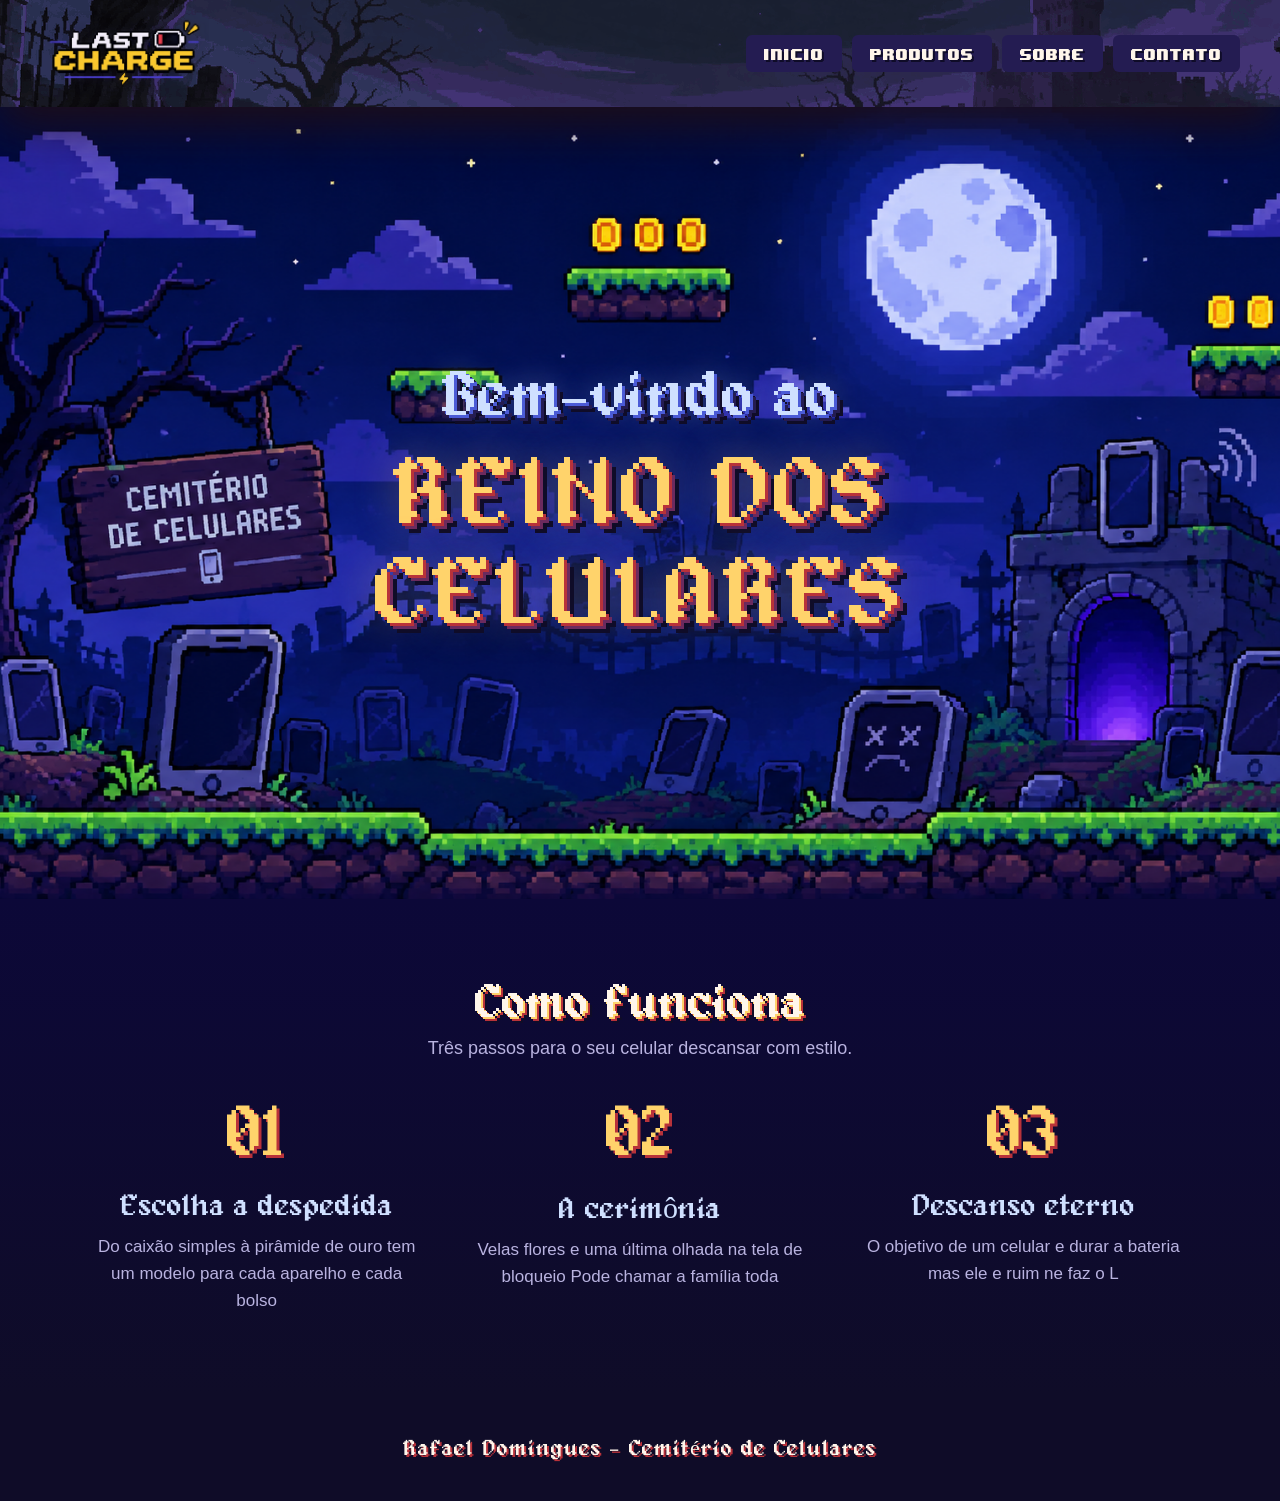
<file: index.html>
<!DOCTYPE html>
<html lang="pt-BR">

<head>
    <meta charset="UTF-8">
    <meta name="viewport" content="width=device-width, initial-scale=1.0">
    <link rel="stylesheet" href="./style/style-geral.css">
    <title>Last Charge - Cemitério de Celulares</title>
</head>

<body>
    <!-- menu de cima logo na esquerda e os botao na direita -->
    <header class="navbar">
        <a href="index.html">
            <img class="logo" src="img/logo-last-charge.png" alt="Logo Last Charge">
        </a>
        <nav class="menu">
            <a class="caixa-menu ativo" href="index.html">Inicio</a>
            <a class="caixa-menu" href="pages/produtos.html">Produtos</a>
            <a class="caixa-menu" href="pages/sobre.html">Sobre</a>
            <a class="caixa-menu" href="pages/contato.html">Contato</a>

        </nav>
    </header>

    <main>
        <!-- capa com a imagem do cemiterio de fundo -->
        <section class="capa">
            <div class="capa-texto">
                <h1>Bem-vindo ao <strong class="destaque">reino dos celulares</strong></h1>
            </div>
        </section>

        <!-- continuacao da capa com os 3 passo -->
        <section class="subsolo">
            <div class="secao">
                <h2 class="titulo-centro">Como funciona</h2>
                <p class="secao-intro texto-centro">Três passos para o seu celular descansar com estilo.</p>

                <div class="passos">
                    <div class="passo">
                        <p class="numero">01</p>
                        <h3>Escolha a despedida</h3>
                        <p>Do caixão simples à pirâmide de ouro tem um modelo para cada aparelho e cada bolso</p>
                    </div>

                    <div class="passo">
                        <p class="numero">02</p>
                        <h3>A cerimônia</h3>
                        <p>Velas flores e uma última olhada na tela de bloqueio Pode chamar a família toda</p>
                    </div>

                    <div class="passo">
                        <p class="numero">03</p>
                        <h3>Descanso eterno</h3>
                        <p>O objetivo de um celular e durar a bateria mas ele e ruim ne faz o L</p>

    </main>

    <!-- rodape -->
    <footer class="rodape">
        <p>Rafael Domingues - Cemitério de Celulares</p>
    </footer>
</body>

</html>
</file>
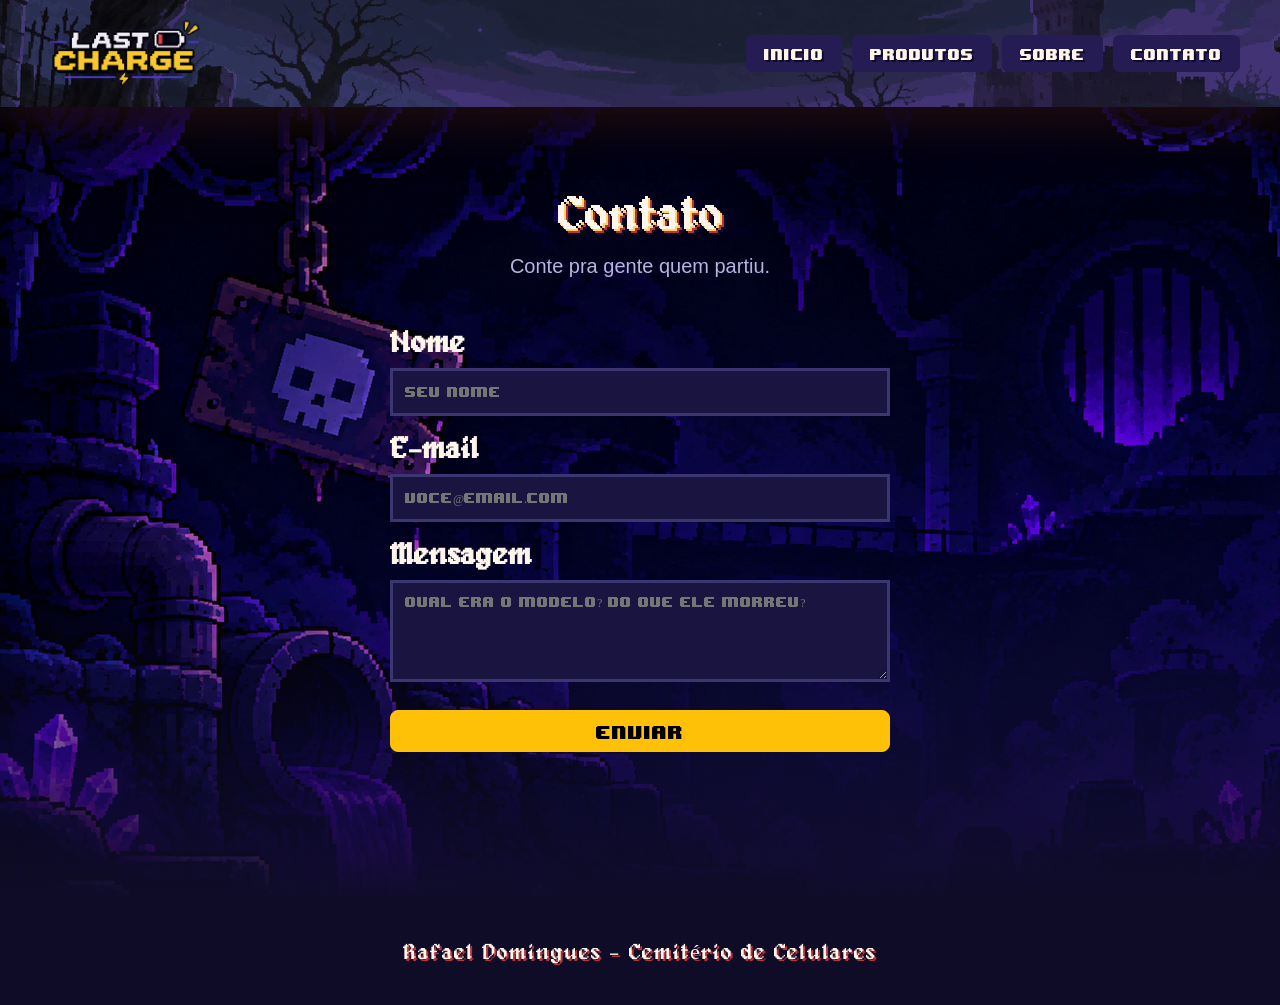
<file: pages/contato.html>
<!DOCTYPE html>
<html lang="pt-BR">

<head>
    <meta charset="UTF-8">
    <meta name="viewport" content="width=device-width, initial-scale=1.0">
    <!-- aqui liga o bootstrap pela internet ele e um css pronto que ja vem com classes tipo btn -->
    <!-- coloquei so nessa pagina pra nao mudar o resto do site e tem que vir antes do meu css pro meu ganhar -->
    <link rel="stylesheet" href="https://cdn.jsdelivr.net/npm/bootstrap@5.3.3/dist/css/bootstrap.min.css">
    <link rel="stylesheet" href="../style/style-geral.css">
    <link rel="stylesheet" href="../style/contato.css">
    <title>Contato - Last Charge</title>
</head>

<body>
    <!-- menu de cima logo na esquerda e os botao na direita -->
    <header class="navbar">
        <a href="../index.html">
            <img class="logo" src="../img/logo-last-charge.png" alt="Logo Last Charge">
        </a>
        <nav class="menu">
            <a class="caixa-menu" href="../index.html">Inicio</a>
            <a class="caixa-menu" href="produtos.html">Produtos</a>
            <a class="caixa-menu" href="sobre.html">Sobre</a>
            <a class="caixa-menu ativo" href="contato.html">Contato</a>
        </nav>
    </header>

    <section class="capa-contato">


        <main>
            <section class="secao">
                <h2 class="titulo-centro">Contato</h2>
                <p class="secao-intro texto-centro">Conte pra gente quem partiu.</p>

                <!-- o for do label tem que ser igual o id do campo -->
                <form class="formulario">
                    <label class="texto-fora" for="nome">Nome</label>
                    <input type="text" id="nome" name="nome" placeholder="Seu nome" required>

                    <label class="texto-fora" for="email">E-mail</label>

                    <input type="email" id="email" name="email" placeholder="voce@email.com" required>

                    <label class="texto-fora" for="mensagem">Mensagem</label>
                    <textarea id="mensagem" name="mensagem" rows="4"
                        placeholder="Qual era o modelo? Do que ele morreu?"></textarea>

                    <!-- botao do bootstrap btn deixa com cara de botao btn-warning e a cor amarela e btn-lg deixa grande -->
                    <button id="button-enviar" class="btn btn-warning btn-lg" type="submit">Enviar</button>
                </form>
            </section>
    </section>
    </main>

    <!-- rodape -->
    <footer class="rodape">
        <p>Rafael Domingues - Cemitério de Celulares</p>
    </footer>
</body>

</html>
</file>
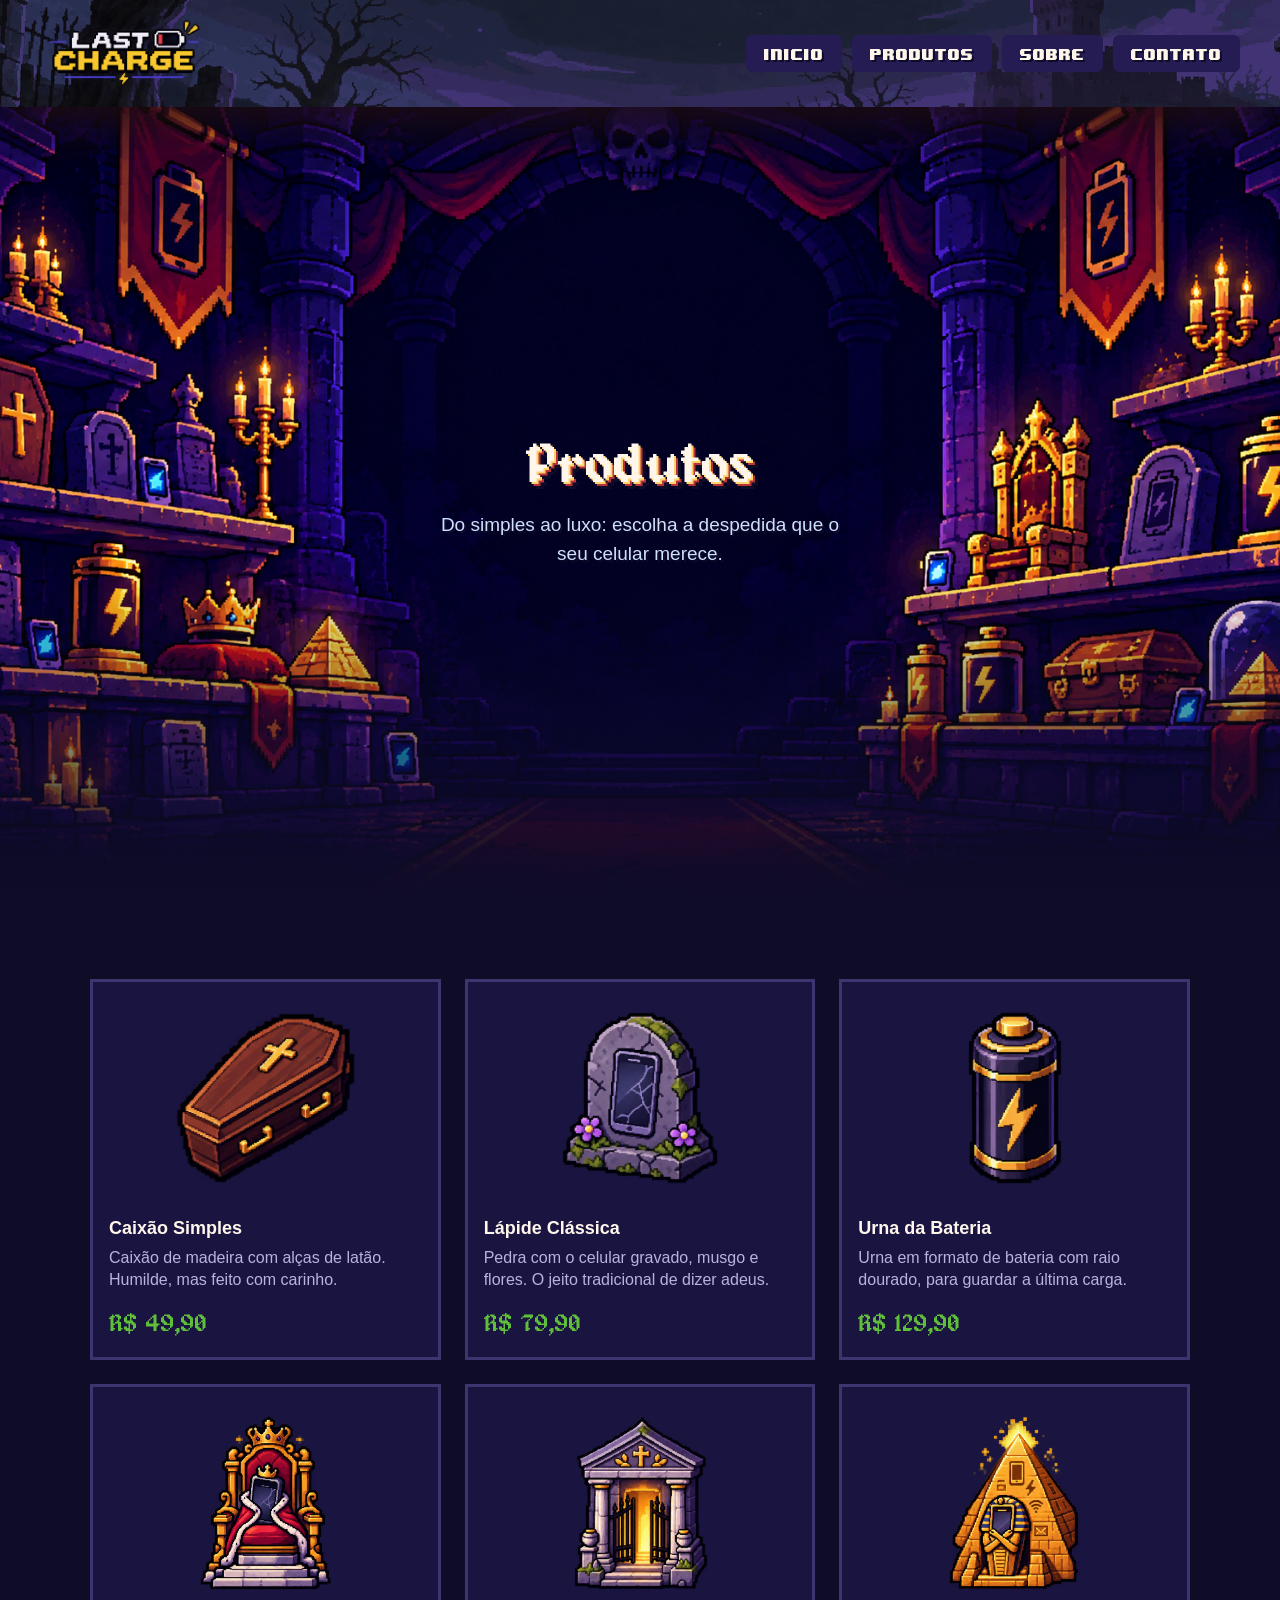
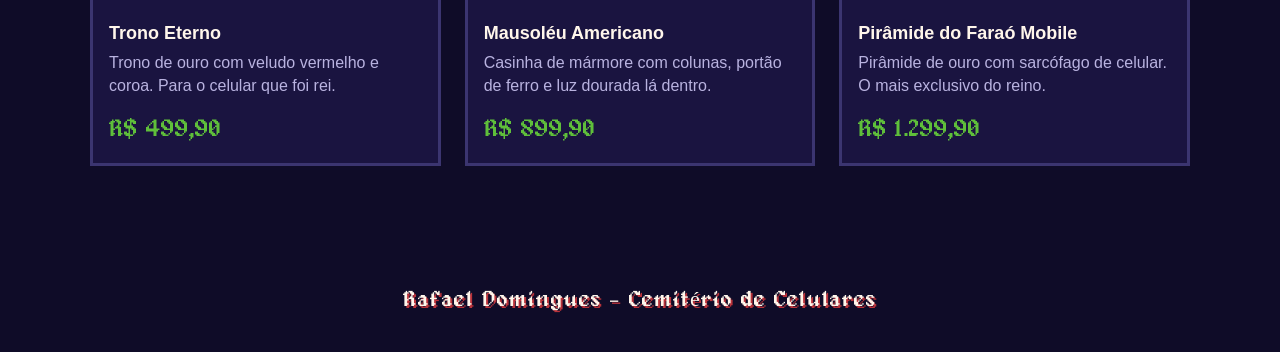
<file: pages/produtos.html>
<!DOCTYPE html>
<html lang="pt-BR">

<head>
    <meta charset="UTF-8">
    <meta name="viewport" content="width=device-width, initial-scale=1.0">
    <link rel="stylesheet" href="../style/style-geral.css">
    <link rel="stylesheet" href="../style/produtos.css">
    <title>Produtos - Last Charge</title>
</head>

<body>
    <!-- menu de cima logo na esquerda e os botao na direita -->
    <header class="navbar">
        <a href="../index.html">
            <img class="logo" src="../img/logo-last-charge.png" alt="Logo Last Charge">
        </a>
        <nav class="menu">
            <a class="caixa-menu" href="../index.html">Inicio</a>
            <a class="caixa-menu ativo" href="produtos.html">Produtos</a>
            <a class="caixa-menu" href="sobre.html">Sobre</a>
            <a class="caixa-menu" href="contato.html">Contato</a>
        </nav>
    </header>

    <main>
        <!-- parte de cima com a imagem da loja de fundo -->
        <section class="capa-produtos">
            <h2>Produtos</h2>
            <p>Do simples ao luxo: escolha a despedida que o seu celular merece.</p>
        </section>

        <section class="secao">
            <!-- cada article e um produto os de luxo tem o selo -->
            <div class="grade-produtos">
                <article class="card">
                    <img src="../img/caixao-simples.png" alt="Caixão de madeira marrom com cruz dourada">
                    <h3>Caixão Simples</h3>
                    <p>Caixão de madeira com alças de latão. Humilde, mas feito com carinho.</p>
                    <p class="preco">R$ 49,90</p>
                </article>
                <article class="card">
                    <img src="../img/lapide-classica.png" alt="Lápide de pedra com um celular de tela rachada gravado">
                    <h3>Lápide Clássica</h3>
                    <p>Pedra com o celular gravado, musgo e flores. O jeito tradicional de dizer adeus.</p>
                    <p class="preco">R$ 79,90</p>
                </article>

                <article class="card">
                    <img src="../img/urna-bateria.png" alt="Urna escura em formato de bateria com um raio dourado">
                    <h3>Urna da Bateria</h3>
                    <p>Urna em formato de bateria com raio dourado, para guardar a última carga.</p>
                    <p class="preco">R$ 129,90</p>
                </article>

                <article class="card">

                    <img src="../img/trono-eterno.png" alt="Trono dourado com veludo vermelho e um celular de coroa">
                    <h3>Trono Eterno</h3>
                    <p>Trono de ouro com veludo vermelho e coroa. Para o celular que foi rei.</p>
                    <p class="preco">R$ 499,90</p>
                </article>

                <article class="card">

                    <img src="../img/mausoleu-americano.png"
                        alt="Mausoléu de mármore com colunas e portão de ferro aberto">
                    <h3>Mausoléu Americano</h3>
                    <p>Casinha de mármore com colunas, portão de ferro e luz dourada lá dentro.</p>
                    <p class="preco">R$ 899,90</p>
                </article>

                <article class="card">
                    <img src="../img/piramide-farao.png" alt="Pirâmide dourada com um sarcófago em formato de celular">
                    <h3>Pirâmide do Faraó Mobile</h3>
                    <p>Pirâmide de ouro com sarcófago de celular. O mais exclusivo do reino.</p>
                    <p class="preco">R$ 1.299,90</p>
                </article>
            </div>
        </section>
    </main>

    <!-- rodape -->
    <footer class="rodape">
        <p>Rafael Domingues - Cemitério de Celulares</p>
    </footer>
</body>

</html>
</file>
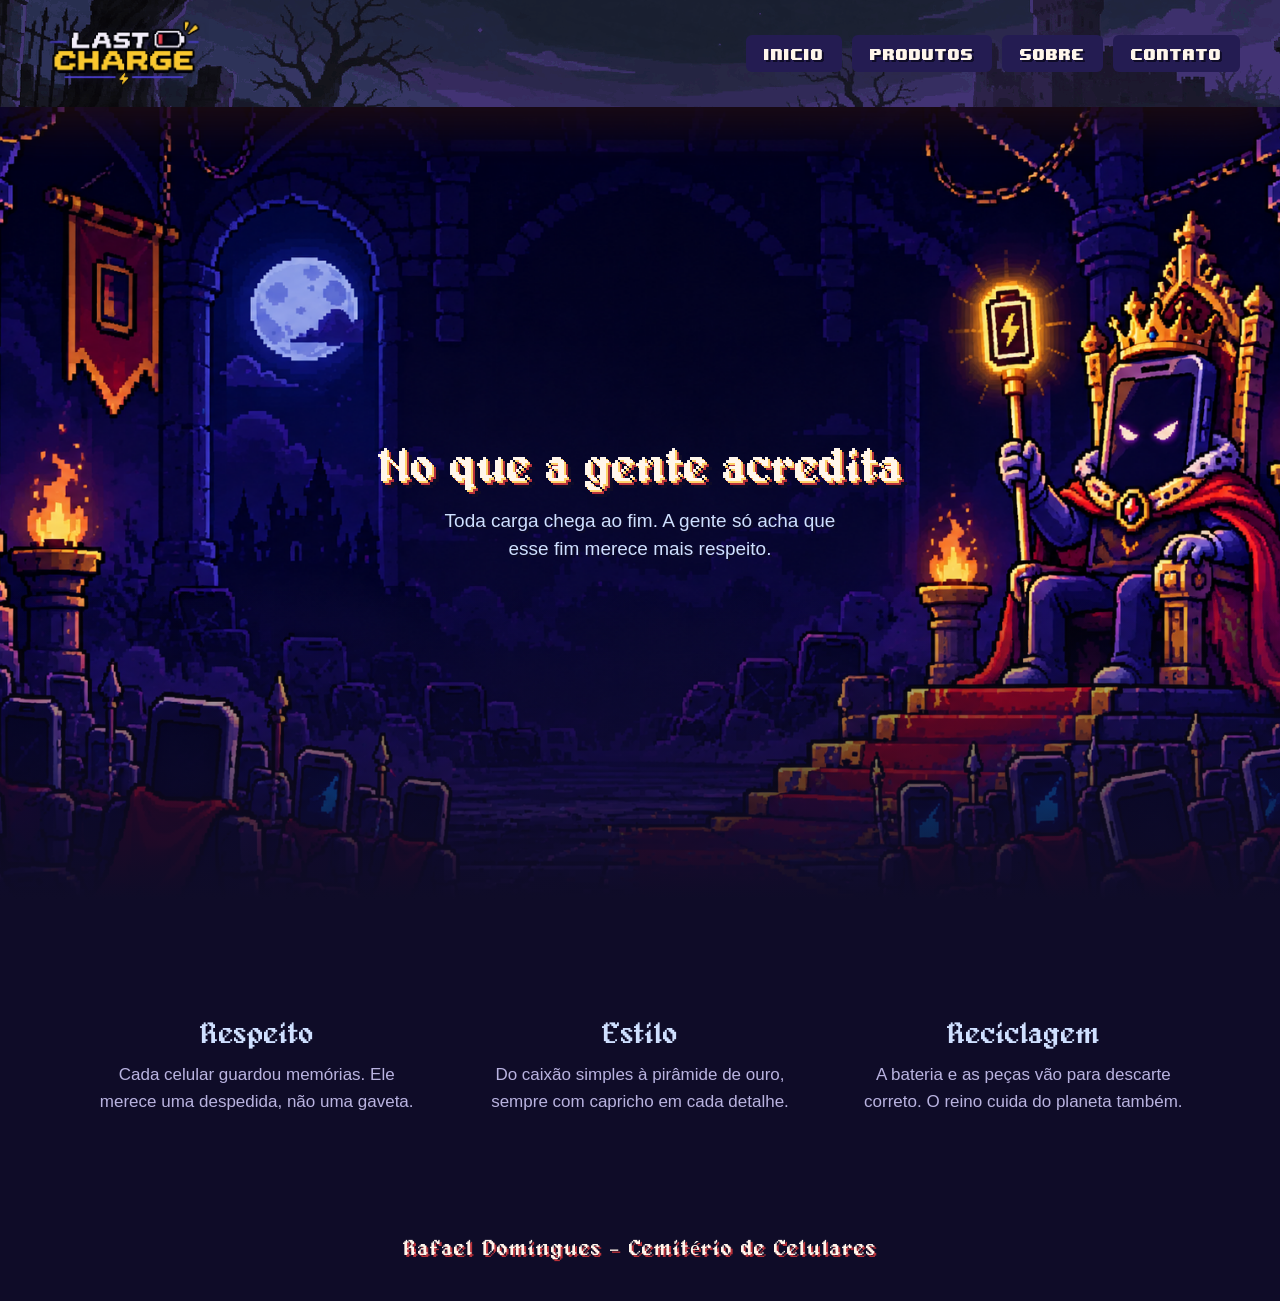
<file: pages/sobre.html>
<!DOCTYPE html>
<html lang="pt-BR">

<head>
    <meta charset="UTF-8">
    <meta name="viewport" content="width=device-width, initial-scale=1.0">
    <link rel="stylesheet" href="../style/style-geral.css">
    <link rel="stylesheet" href="../style/sobre.css">
    <title>Sobre - Last Charge</title>
</head>

<body>
    <!-- menu de cima logo na esquerda e os botao na direita -->
    <header class="navbar">
        <a href="../index.html">
            <img class="logo" src="../img/logo-last-charge.png" alt="Logo Last Charge">
        </a>
        <nav class="menu">
            <a class="caixa-menu" href="../index.html">Inicio</a>
            <a class="caixa-menu" href="produtos.html">Produtos</a>
            <a class="caixa-menu ativo" href="sobre.html">Sobre</a>
            <a class="caixa-menu" href="contato.html">Contato</a>
        </nav>
    </header>

    <main>
        <!-- parte de cima com a imagem do rei de fundo -->
        <section class="capa-sobre">
            <h2>No que a gente acredita</h2>
            <p>Toda carga chega ao fim. A gente só acha que esse fim merece mais respeito.</p>
        </section>

        <section class="secao">
            <div class="passos">
                <div class="passo">
                    <h3>Respeito</h3>
                    <p>Cada celular guardou memórias. Ele merece uma despedida, não uma gaveta.</p>
                </div>
                <div class="passo">
                    <h3>Estilo</h3>
                    <p>Do caixão simples à pirâmide de ouro, sempre com capricho em cada detalhe.</p>
                </div>
                <div class="passo">
                    <h3>Reciclagem</h3>
                    <p>A bateria e as peças vão para descarte correto. O reino cuida do planeta também.</p>
                </div>
            </div>
        </section>
    </main>

    <!-- rodape -->
    <footer class="rodape">
        <p>Rafael Domingues - Cemitério de Celulares</p>
    </footer>
</body>

</html>
</file>
<file: style/style-geral.css>
/* aqui carega as fonte que baixei na pasta font */
@font-face {
    font-family: '8bits';
    src: url(../font/8bit_wonder/8-BIT\ WONDER.TTF) format(opentype);
    font-style: normal;
}

@font-face {
    font-family: 'alagard';
    src: url(../font/alagard/alagard.ttf) format(truetype);
    font-style: normal;
}

body {
    margin: 0;
    font-family: Arial, sans-serif;
    background-color: #0f0c28;
    color: #fff6eb;
    /* o bootstrap do contato muda o line-height entao deixei fixo pra navbar ficar igual em todas */
    line-height: normal;
    min-height: 100vh;
    /* flex em coluna pro rodape ficar sempre no final da tela */
    display: flex;
    flex-direction: column;
}

/* main estica e empura o rodape pra baixo */
main {
    flex: 1;
}

.navbar {
    display: flex;
    /* space-between joga a logo pra esquerda e o menu pra direita */
    justify-content: space-between;
    align-items: center;
    height: 107px;
    padding: 0 40px;
    background: url(../img/navbar-image.png) center / cover;
    box-shadow: 0 16px 48px rgba(37, 15, 15, 0.849);
    /* relative faz a navbar virar um elemento posicionado sem isso o z-index nao vale de nada */
    position: relative;
    /* z-index e a ordem no eixo que aponta pra tela quem tem numero maior fica na frente */
    /* aqui ele poe a navbar na frente da capa senao o fundo da capa pinta em cima e tapa a sombra */
    z-index: 1;
}

.logo {
    display: block;
    height: 86px;
    transition: 0.15s;
}

.logo:hover {
    transform: scale(1.05);
}


.menu {
    display: flex;
    gap: 10px;
}

.caixa-menu {
    font-family: '8bits';
    font-size: 13px;
    color: #fff6eb;
    text-decoration: none;
    padding: 12px 18px;
    background-color: #241c52;
    border-radius: 6px;
    text-shadow: 2px 2px 0 #0f0c28;
    transition: 0.15s;
}

.caixa-menu:hover {
    background-color: #3b3570;
    color: #ffd36b;
    text-shadow: 2px 2px 0 #b8323a, 0 0 12px rgba(255, 211, 107, 0.6);
    transform: translateY(-2px);
}

.secao {
    max-width: 1100px;
    /* margin auto centraliza */
    margin: 0 auto;
    padding: 80px 40px;
}

.secao h2 {
    font-family: '8bits';
    font-size: 28px;
    color: #FF9B42;
    margin: 0 0 10px;
}

.secao-intro {
    font-size: 18px;
    color: #b9b3e0;
    margin: 0 0 40px;
}

.titulo-centro {
    text-align: center;
}

/* cada linha do text-shadow e uma sombra diferente isso da o efeito 3d */
.secao .titulo-centro {
    font-family: 'alagard';
    font-weight: normal;
    font-size: 48px;
    color: #fff6eb;
    text-shadow: 2px 2px 0 #ffd36b, 4px 4px 0 #b8323a, 6px 6px 0 #0f0c28;
}

.texto-centro {
    text-align: center;
}

.passos {
    display: grid;
    /* repeat 3 1fr e 3 colunas do mesmo tamanho */
    grid-template-columns: repeat(3, 1fr);
    gap: 50px;
    margin-top: 20px;
}

.passo {
    text-align: center;
}

.passo h3 {
    font-family: 'alagard';
    font-weight: normal;
    font-size: 30px;
    color: #cfe0ff;
    margin: 20px 0 10px;
}

.passo p {
    font-size: 17px;
    line-height: 1.6;
    color: #b9b3e0;
    margin: 0;
}

.rodape {
    text-align: center;
    padding: 40px;
    /* mesma cor do fundo da pagina pro rodape nao ficar diferente */
    background-color: #0f0c28;
    font-family: 'alagard';
    font-size: 22px;
    letter-spacing: 1px;
    color: #fff6eb;
    text-shadow: 2px 2px 0 #b8323a;
}

.rodape p {
    margin: 0;
}

.capa {
    /* vh e o tamanho da tela 88vh e quase a tela toda */
    min-height: 88vh;
    background-image: url(../img/fundo-cemiterio.png);
    /* cover estica a imagem pra cobrir tudo */
    background-size: cover;
    background-position: center bottom;
    display: flex;
    justify-content: center;
    align-items: center;
    box-sizing: border-box;
}

.capa-texto {
    text-align: center;
    max-width: 640px;
}

.capa-texto h1 {
    font-family: 'alagard';
    font-weight: normal;
    font-size: 64px;
    line-height: 1.2;
    margin: 0;
    color: #cfe0ff;
    text-shadow: 3px 3px 0 #4b5bd6, 6px 6px 0 #241c52, 9px 9px 0 #0f0c28, 0 0 30px rgba(207, 224, 255, 0.3);
    transition: 0.2s;
}

.destaque {
    display: block;
    font-weight: normal;
    font-size: 96px;
    line-height: 1.05;
    margin-top: 10px;
    /* uppercase deixa em maiusculo sem precisar escreve assim no html */
    text-transform: uppercase;
    letter-spacing: 3px;
    color: #ffd36b;
    text-shadow: 3px 3px 0 #b8323a, 6px 6px 0 #6b2a5e, 10px 10px 0 #0f0c28, 0 0 40px rgba(255, 211, 107, 0.35);
}

.capa-texto h1:hover {
    color: #ffffff;
    text-shadow: 3px 3px 0 #4b5bd6, 6px 0 #241c52, 9px 9px 0 #0f0c28, 0 0 40px rgba(207, 224, 255, 0.7);
}

/* degrade da cor do final da imagem ate a cor do fundo parece que ta indo pra baixo da terra */
.subsolo {
    background: linear-gradient(#0c0838, #0f0c28);
}

.passo .numero {
    margin: 0;
    font-family: 'alagard';
    font-size: 72px;
    line-height: 1;
    color: #ffd36b;
    text-shadow: 3px 3px 0 #b8323a;
}

.chamada {
    text-align: center;
    padding: 20px 20px 100px;
}

.chamada h2 {
    font-family: 'alagard';
    font-weight: normal;
    font-size: 40px;
    margin: 0 0 10px;
    text-shadow: 2px 2px 0 #ffd36b, 4px 4px 0 #b8323a, 6px 6px 0 #0f0c28;
}

.chamada p {
    font-size: 18px;
    color: #b9b3e0;
    margin: 0 0 30px;
}
</file>
<file: style/contato.css>
.capa-contato {
    min-height: 88vh;
    /* o degrade em cima da imagem escurece embaixo pra emendar com os card */
    background-image: linear-gradient(transparent 60%, #0f0c28), url(../img/contato.png);
}

.formulario {
    display: flex;
    flex-direction: column;
    gap: 8px;
    max-width: 500px;
    /* margin auto centraliza o formulario */
    margin: 0 auto;
}

.formulario label {
    font-weight: bold;
    margin-top: 10px;
}

.formulario input,
.formulario textarea {
    font-size: 16px;
    font-family: Arial, sans-serif;
    color: #fff6eb;
    padding: 12px;
    background-color: #1a1440;
    border: 3px solid #3b3570;
}

/* btn btn-warning e btn-lg sao do bootstrap aqui so muda a fonte e o espaco */
.formulario .btn {
    margin-top: 20px;
    font-family: '8bits';
    font-size: 16px;
}

#button-enviar:hover {
    transition: 1s;
    letter-spacing: 3px;
    color: #7409F7;
    text-shadow: 2px 2px 4px #0f0c28;
    background-color: #020111;
    border: #0A0046;

}

.secao-intro {
    font-family: 'JetBrains' monospace;
    font-size: 20px;
}

.texto-fora {
    font-family: 'alagard';
    font-size: 30px;
}

.texto-dentro {
    font-family: '8bits';
}

::placeholder {
    font-family: '8bits';
    font-size: 12px;
}
</file>
<file: style/produtos.css>
.capa-produtos {
    min-height: 88vh;
    /* o degrade em cima da imagem escurece embaixo pra emendar com os card */
    background-image: linear-gradient(transparent 60%, #0f0c28), url(../img/fundo-produtos.png);
    background-size: cover;
    background-position: center;
    text-align: center;
    /* flex em coluna com center deixa o texto no meio do arco escuro */
    display: flex;
    flex-direction: column;
    justify-content: center;
    align-items: center;
}

.capa-produtos h2 {
    font-family: 'alagard';
    font-weight: normal;
    font-size: 56px;
    color: #fff6eb;
    margin: 0 0 15px;
    text-shadow: 2px 2px 0 #ffd36b, 4px 4px 0 #b8323a, 7px 7px 0 #0f0c28;
}

.capa-produtos p {
    font-size: 19px;
    line-height: 1.5;
    color: #cfe0ff;
    max-width: 400px;
    margin: 0;
    text-shadow: 2px 2px 0 #0f0c28;
}

.grade-produtos {
    display: grid;
    grid-template-columns: repeat(3, 1fr);
    gap: 24px;
}

.card {
    /* relative aqui pro selo absolute ficar preso dentro do card */
    position: relative;
    background-color: #1a1440;
    border: 3px solid #3b3570;
    padding: 16px;
    transition: 0.15s;
}

.card:hover {
    border-color: #ffd36b;
    transform: translateY(-6px);
}

.card img {
    width: 100%;
    height: 200px;
    /* contain mostra a imagem enteira sem corta */
    object-fit: contain;
    padding: 10px;
    box-sizing: border-box;
}

.card h3 {
    font-size: 18px;
    margin: 16px 0 8px;
}

.card p {
    color: #b9b3e0;
    margin: 0 0 16px;
    line-height: 1.4;
}

.card .preco {
    margin: 0;
    font-family: 'alagard';
    font-size: 24px;
    color: #5fbf3a;
}
</file>
<file: style/sobre.css>
.capa-sobre {
    min-height: 88vh;
    /* o degrade em cima da imagem escurece embaixo pra emendar com o resto da pagina */
    background-image: linear-gradient(transparent 60%, #0f0c28), url(../img/fundo-sobre.png);
    background-size: cover;
    background-position: center;
    text-align: center;
    /* flex em coluna com center deixa o texto no meio da imagem que e a parte escura */
    display: flex;
    flex-direction: column;
    justify-content: center;
    align-items: center;
}

.capa-sobre h2 {
    font-family: 'alagard';
    font-weight: normal;
    font-size: 48px;
    color: #fff6eb;
    margin: 0 0 15px;
    text-shadow: 2px 2px 0 #ffd36b, 4px 4px 0 #b8323a, 7px 7px 0 #0f0c28;
}

.capa-sobre p {
    font-size: 19px;
    line-height: 1.5;
    color: #cfe0ff;
    max-width: 430px;
    margin: 0;
    text-shadow: 2px 2px 0 #0f0c28;
}
</file>
